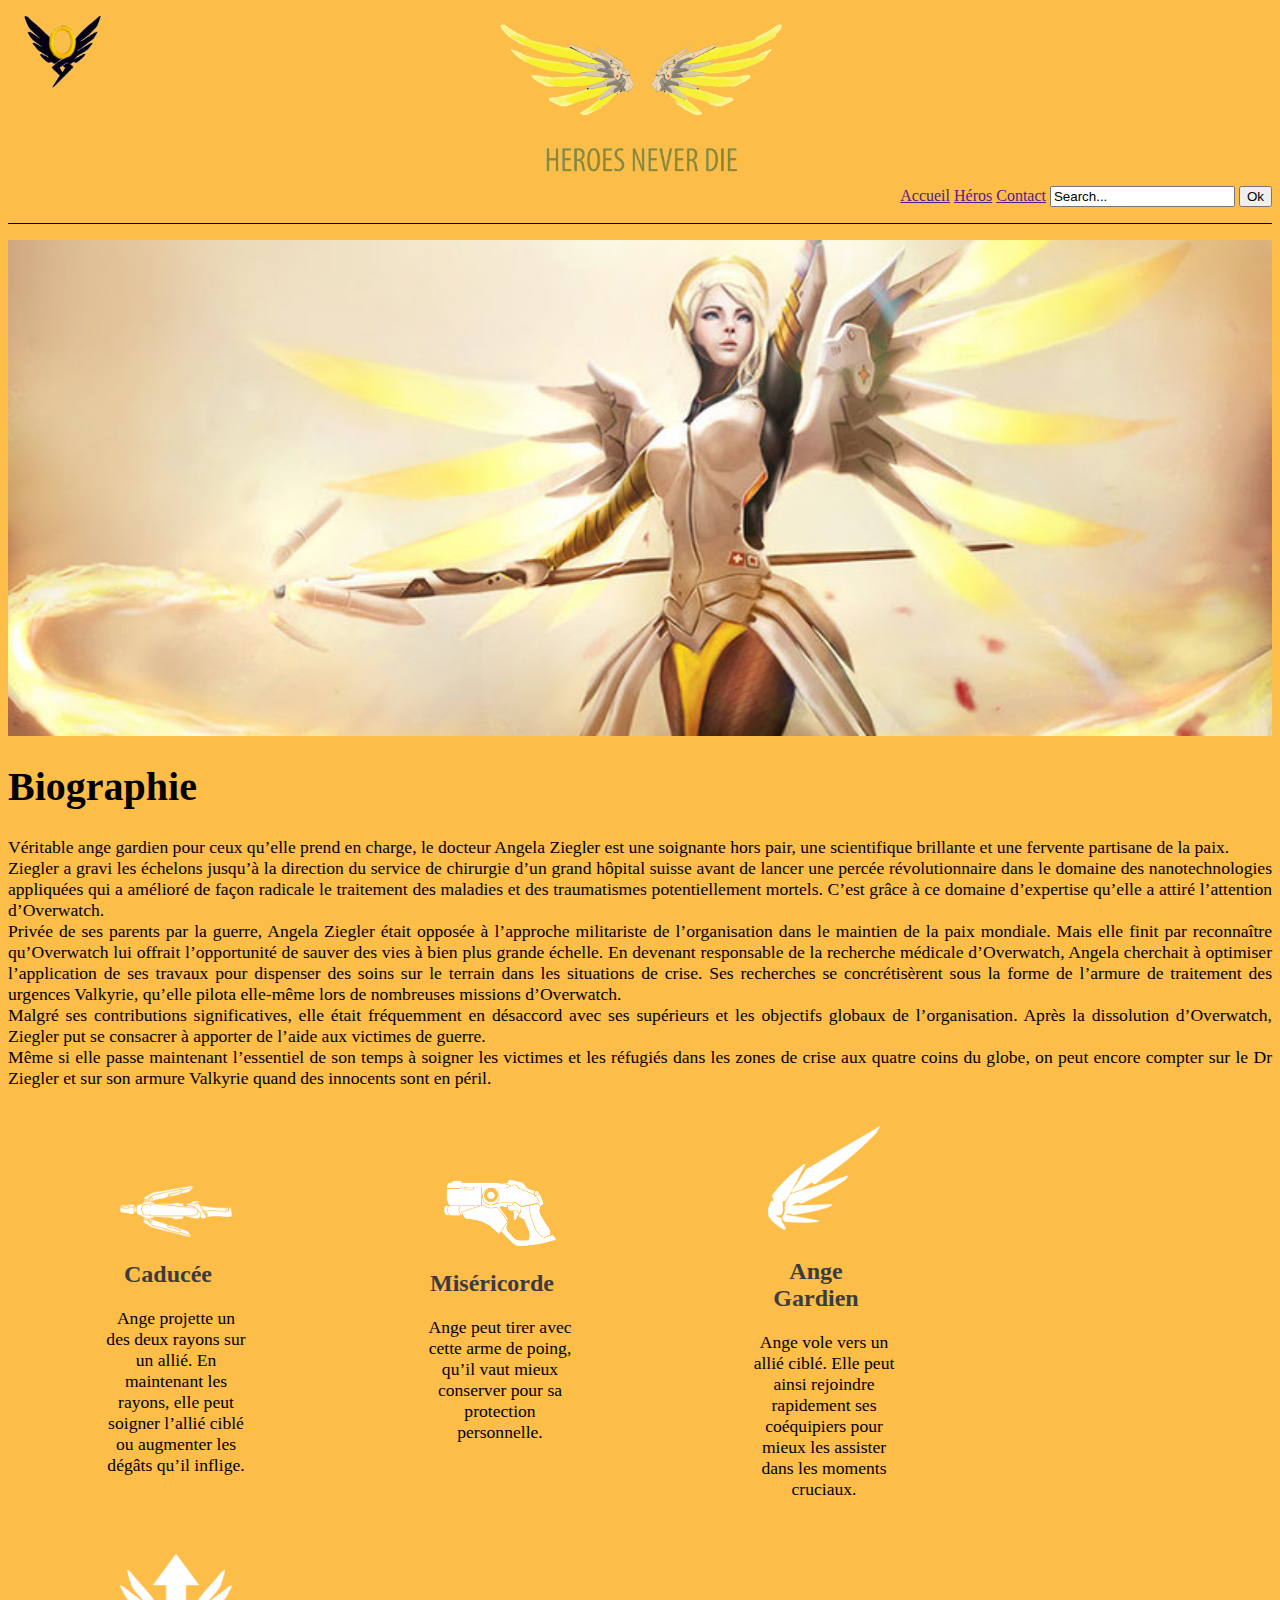
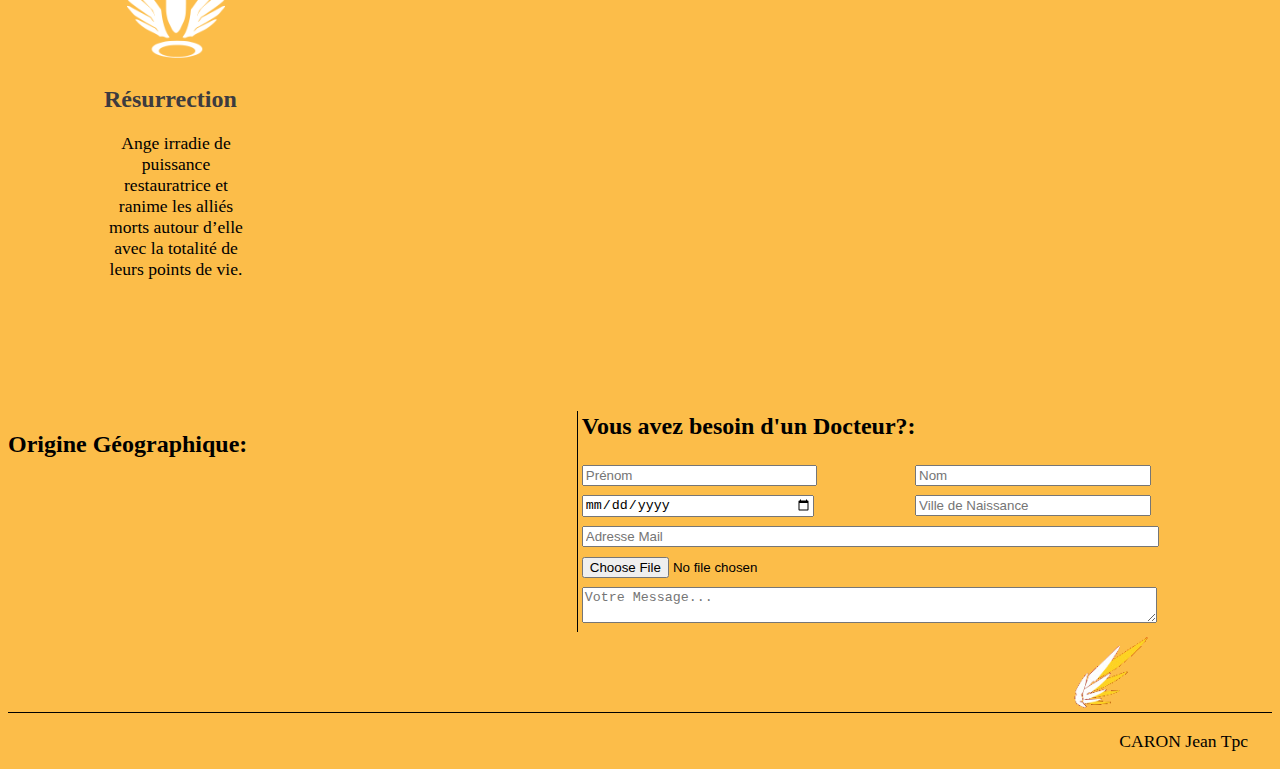
<file: Tp2/index.html>
<!DOCTYPE HTML>
<html lang="fr">
<head>
	<meta charset="utf-8">
	<meta name="viewport" content="width=device-width, initial-scale=1.0, shrink-to-fit=no">
	<title>Mercy Overwatch</title>
	<link rel="stylesheet" href="css/style.css">
	<link rel="icon" href="img/LogoMercy.png">

</head>
<body>
<div id="header">
	<img src="img/LogoMercy.png" alt="Logo" id="LogoMercy"/>
	<img src="img/HeroesNeverDie.png" alt="Heroes Never Die" id="HND"/>
	<div id="case">
		<a id="Accueil" href="">Accueil</a>
		<a id="Heros" href="">Héros</a>
		<a id="Contact" href="">Contact</a>
		<form action="" class="formulaire">
			<input class="champ" type="text" value="Search..."/>
			<input class="bouton" type="button" value="Ok"/>
		</form>	
	</div>
	
</div>
<div id="imageback">
</div>
<h1>Biographie</h1>
<p>Véritable ange gardien pour ceux qu’elle prend en charge, le docteur Angela Ziegler est une soignante hors pair, une scientifique brillante et une fervente partisane de la paix.<br>
Ziegler a gravi les échelons jusqu’à la direction du service de chirurgie d’un grand hôpital suisse avant de lancer une percée révolutionnaire dans le domaine des nanotechnologies appliquées qui a amélioré de façon radicale le traitement des maladies et des traumatismes potentiellement mortels. C’est grâce à ce domaine d’expertise qu’elle a attiré l’attention d’Overwatch.<br>
Privée de ses parents par la guerre, Angela Ziegler était opposée à l’approche militariste de l’organisation dans le maintien de la paix mondiale. Mais elle finit par reconnaître qu’Overwatch lui offrait l’opportunité de sauver des vies à bien plus grande échelle. En devenant responsable de la recherche médicale d’Overwatch, Angela cherchait à optimiser l’application de ses travaux pour dispenser des soins sur le terrain dans les situations de crise. Ses recherches se concrétisèrent sous la forme de l’armure de traitement des urgences Valkyrie, qu’elle pilota elle-même lors de nombreuses missions d’Overwatch.<br>
Malgré ses contributions significatives, elle était fréquemment en désaccord avec ses supérieurs et les objectifs globaux de l’organisation. Après la dissolution d’Overwatch, Ziegler put se consacrer à apporter de l’aide aux victimes de guerre.<br>
Même si elle passe maintenant l’essentiel de son temps à soigner les victimes et les réfugiés dans les zones de crise aux quatre coins du globe, on peut encore compter sur le Dr Ziegler et sur son armure Valkyrie quand des innocents sont en péril.<br></p>
<div id="competences">
	<ul id="competence1">
		<li><img src="img/Caducee.png" alt="Le Caducée" id="Arme1"/></li>
		<li><h2 id="cad">Caducée</h2></li>
		<li><p id="Dcad">Ange projette un des deux rayons sur un allié. En maintenant les rayons, elle peut soigner l’allié ciblé ou augmenter les dégâts qu’il inflige.</p></li>	
	</ul>

	<ul id="competence2">
		<li><img src="img/Misericorde.png" alt="Le Miséricorde" id="Arme2"/></li>		
		<li><h2 id="mis">Miséricorde</h2></li>
		<li><p id="Dmis">Ange peut tirer avec cette arme de poing, qu’il vaut mieux conserver pour sa protection personnelle.</p></li>		
	</ul>
	<ul id="competence3">
		<li><img src="img/Ange.png" alt="Ange Gardien" id="Ange"/></li>
		<li><h2 id="ang">Ange Gardien</h2></li>		
		<li><p id="Dang">Ange vole vers un allié ciblé. Elle peut ainsi rejoindre rapidement ses coéquipiers pour mieux les assister dans les moments cruciaux.</p></li>
	</ul>
	<ul id="competence4">
		<li><img src="img/Ultimate.png" alt="Résurrection" id="Ulti"/></li>	
		<li><h2 id="res">Résurrection</h2></li>
		<li><p id="Dres">Ange irradie de puissance restauratrice et ranime les alliés morts autour d’elle avec la totalité de leurs points de vie.</p></li>
		</ul>
</div>
<div id="part2">
	<ul id="geo">
		<li id="titre"><h2>Origine Géographique:</h2></li>
		<li id="map">
			<iframe src="https://www.google.com/maps/embed?pb=!1m18!1m12!1m3!1d86456.59681306228!2d8.466675111470304!3d47.37743366900345!2m3!1f0!2f0!3f0!3m2!1i1024!2i768!4f13.1!3m3!1m2!1s0x47900b9749bea219%3A0xe66e8df1e71fdc03!2sZurich%2C+Suisse!5e0!3m2!1sfr!2sfr!4v1486731396098" width="100%" height=auto frameborder="0" style="border:0" allowfullscreen></iframe>
		</li>		
	</ul>
	<ul id="form">
		<li id="titre"><h2>Vous avez besoin d'un Docteur?:</h2></li>	
		<li id="formulaire">
			<form method="post">
				<input type="text" name="Prenom" id="prenom" placeholder="Prénom"/>
				<input type="text" name="Nom" id="nom" placeholder="Nom"/>
				<input type="date" name="Date" id="date"placeholder="Date de Naissance"/>
				<input type="text" name="Ville" id="ville" placeholder="Ville de Naissance"/>
				<input type="mail" name="Mail" id="mail" placeholder="Adresse Mail"/>
				<input type="file" name="fichier" id="photo"/>
				<textarea name="Message" id="message" placeholder="Votre Message..."></textarea>
				<input type="image" src="img/Wings.png"	name="Ok" id="ok"/>
			</form>
		</li>
	</ul>
</div>
<div id="footer">
	<p>CARON Jean Tpc</p>
</div>
<script>if(typeof console!='undefined') console.debug('Affichage du Body HTML');
</script>
</body>
</html>
</file>
<file: Tp2/css/style.css>
body{
	background-color:#FCBD49;
}
p{
	text-align:justify;
	font-size:1.1rem;
}
h1{
	font-size:2.5rem;
}
ul{
	list-style:none;
}
#header{
	padding-bottom:1.0rem;
	border-bottom:0.1rem solid black;
}

/*****Logo du Site*****/
#LogoMercy{
	display:block;
	position:absolute;
	width:7.0rem;
	float:left;
}

/****Logo-titre du site*****/
#HND{
	display:block;
	width:20.0rem;
	height:auto;
	margin-left:auto;
	margin-right:auto;
	padding:0rem;
}

/*****Menu*****/
#case{
	display:inline-block; 	
	position:relative;
	width:100%;
	height:auto;
	text-align:right;
}
.formulaire{
	display: inline-block;
}
.formulaire.champ{
	width:60.0rem;
	height:3.5rem;
}

/*****Image background*****/
#imageback{
	margin-top:1.0rem;
	background-image: url("../img/Mercy.jpg");
	background-repeat:no-repeat;
	background-size:cover;
	height:30.0rem;
	padding-top:1.0rem;
	background-position:center center;
}

/****Competences****/
#competences{
	width:100%;
	margin-bottom:5.0rem;
}
#competence1, #competence2, #competence3, #competence4{
	display:inline-block;
	text-align:center;
	margin-left:6.0rem;
	margin-right:5.0rem;
	vertical-align:middle;
	padding:0.0rem;;
}
#Arme1, #Arme2, #Ange, #Ulti{
	width:7.0rem;
}
#Arme1{
	margin-top:2.5rem;
}
#cad, #mis, #ang, #res{
	color:#3d3b3f;
	width:8.0rem;
}
#Dcad, #Dmis, #Dang, #Dres{
	width:9.0rem;
	text-align:center;
}

/*****Origine Géo+Formulaire*****/
#part2{
	width:100%;
}
#geo, #form{
	display:inline-block;
	margin:0.0rem;
	padding:0.0rem;
	width:45%;
}
#geo{
	border-right: 0.1rem solid black;
}
#titre{
	text-align:left;
}
#map{
	display:block;
	padding-left:1.0rem;
	padding-right:1.0rem;
	
}

/*****Formulaire*****/
#prenom, #nom, #ville, #date,#message, #mail, #photo{
	margin-bottom:0.3rem;
	margin-top:0.3rem;
}
#prenom,#nom{
	display:inline-block;
}
#ville, #date{
	display:inline-block;
}
#prenom, #date{
	width:40%;
	float:left;
}
#nom, #ville{
	width:40%;
	float:right;
}
#message, #mail, #photo{
	width:100%;
	height:auto;
}
#ok{
	float:right;
	width:5.0rem;
}

/*****Footer*****/
#footer{
	border-top:0.1rem solid black;
}
#footer p{
	float:right;
	padding-right:1.5rem;
}
/* Post-it: #FCBD49=couleur jaune owervatch*/



/*****Responsive tablette****/
@media screen and (max-width:800px){
	max-width:80.0rem;
	
	p{
		font-size:0.9rem;
	}
	h1{
		font-size:2.0rem;
	}
	#titre{
		font-size:0.9rem;
	}
	
	/*****centrer le Logo et le menu****/	
	#case{
		text-align:center;
	}
	#LogoMercy, #case{
		position:relative;
		margin-left:auto;
		margin-right:auto;
		float:none;
		text-align:center;
	}
	
	/*****Supression du logo-titre*****/
	#HND{
		display:none;
		visibility:hidden;
	}

	/*****Réarrangement du Formulaire*****/	
	#prenom, #nom, #ville, #date,#message, #mail, #photo{
		display:block;
		width:100%;
		float:none;
	}

}

/*****Responsive Smartphone****/
@media screen and (max-width:480px){
	max-width:48.0rem;
	
	#competence1, #competence2, #competence3, #competence4{
		display:block;
		margin-left:5.0rem;
		margin-right:6.0rem;;
	}
	
	#geo, #form{
		display:block;
		width:100%;
	}
	#geo{
		border:none;
	}
}
</file>
